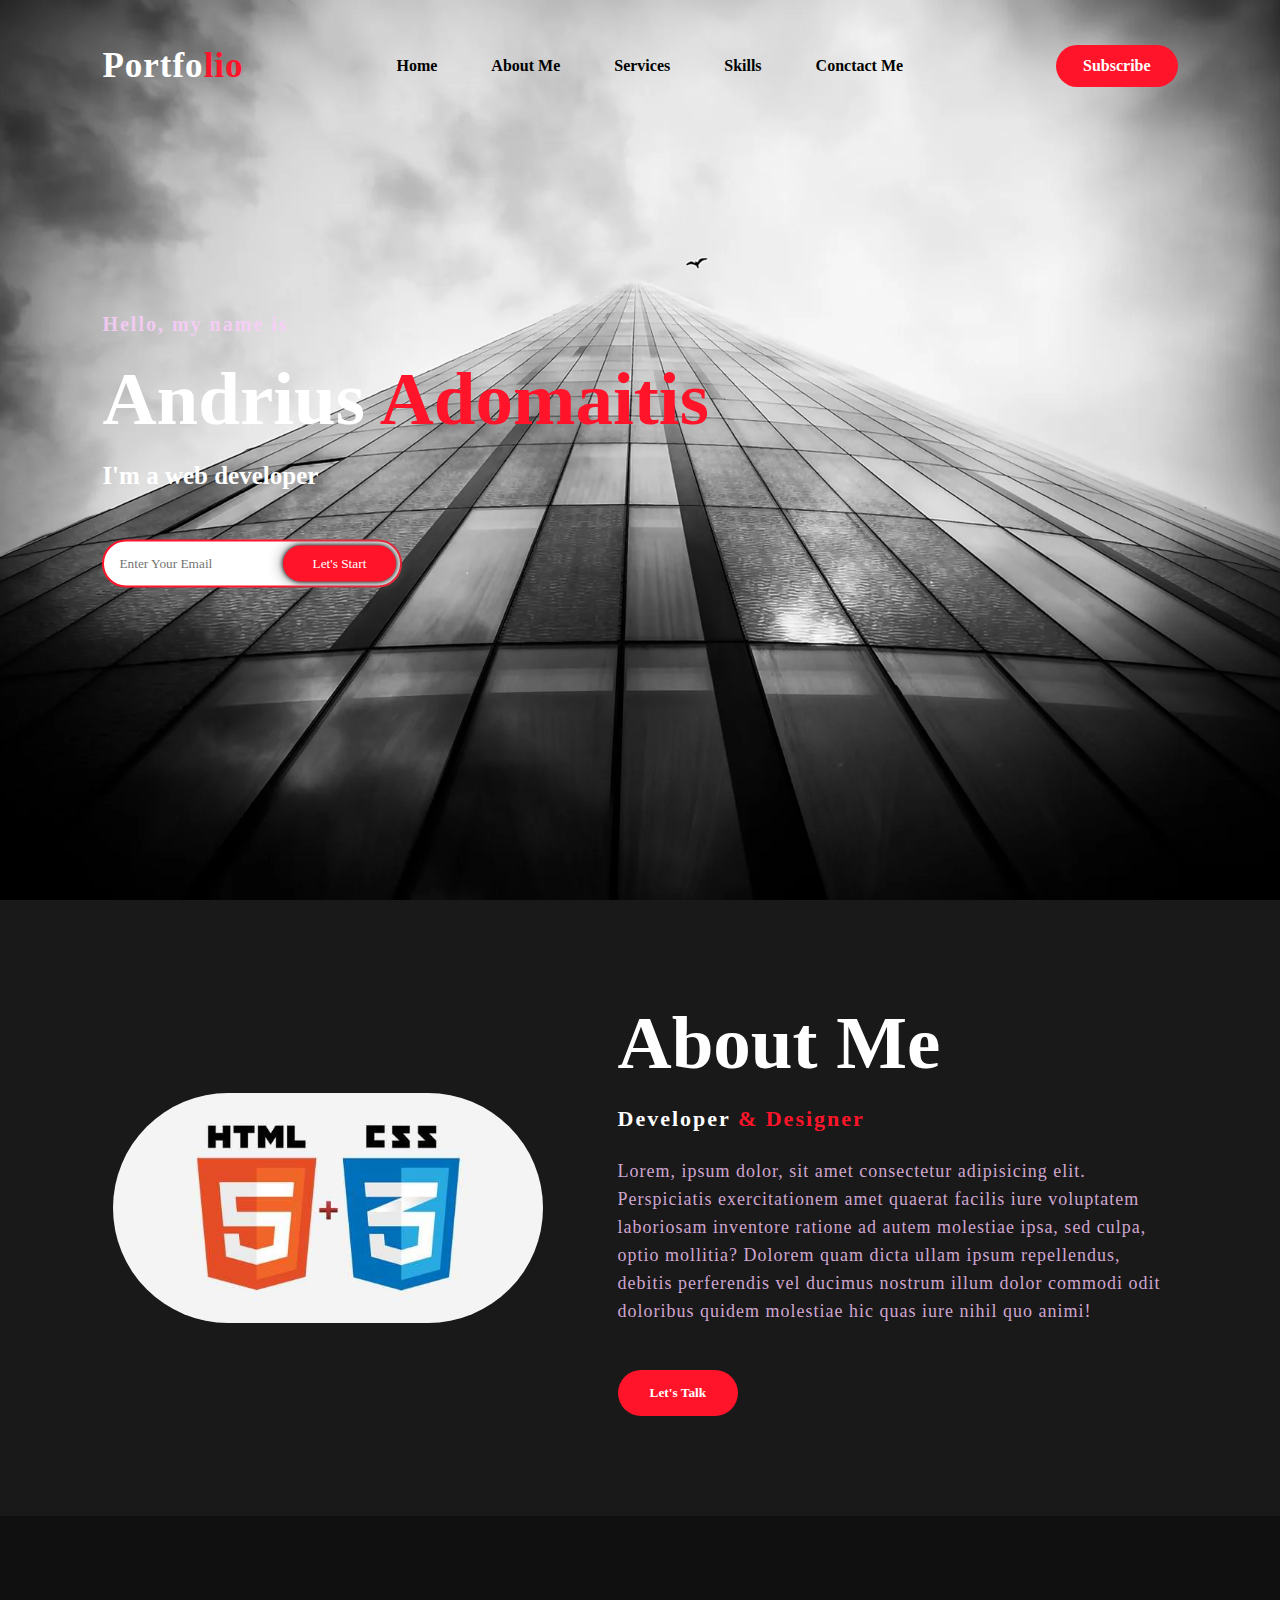
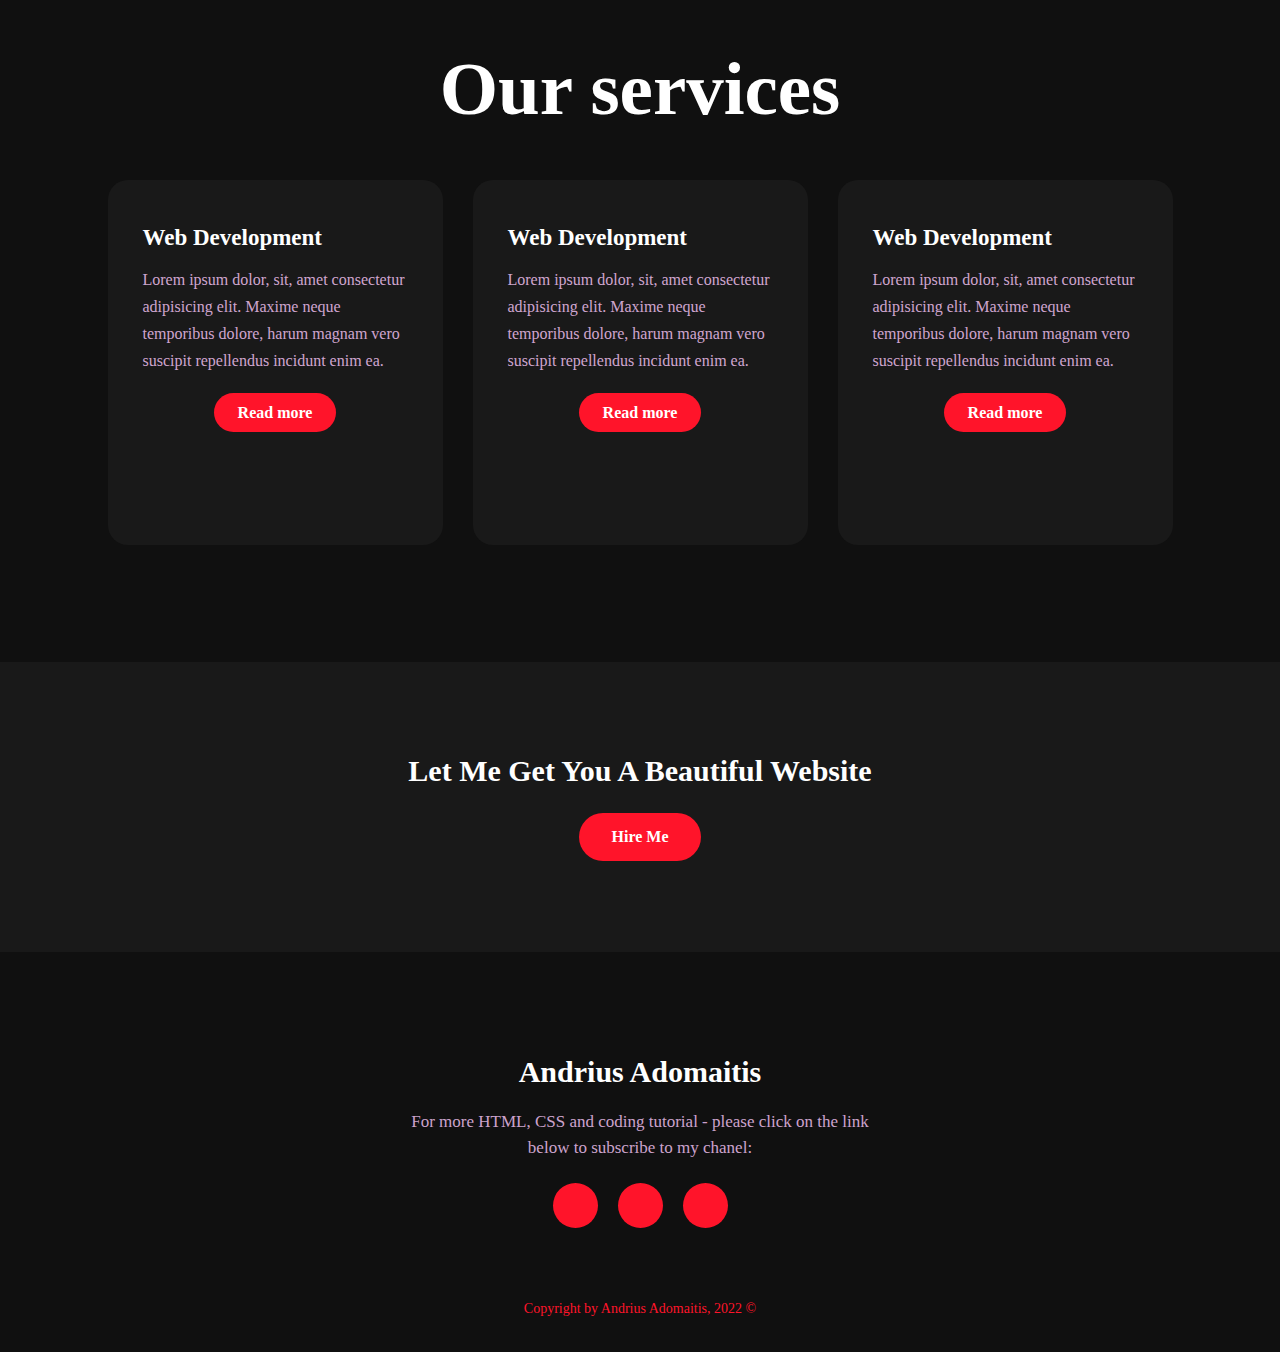
<file: index.html>
<!DOCTYPE html>
<html lang="en">
<head>
	<meta charset="UTF-8">
	<meta name="viewport" content="width=device-width, initial-scale=1.0">
	<title>Portfolio website</title>
	<link rel="stylesheet" type="text/CSS" href="projektas.css">
	<link rel="stylesheet" href="https://cdnjs.cloudflare.com/ajax/libs/font-awesome/6.1.2/css/all.min.css" integrity="sha512-1sCRPdkRXhBV2PBLUdRb4tMg1w2YPf37qatUFeS7zlBy7jJI8Lf4VHwWfZZfpXtYSLy85pkm9GaYVYMfw5BC1A==" crossorigin="anonymous" referrerpolicy="no-referrer" />
</head>
<body>
	<!-- Hero section start -->
	<div class="Hero">
		<nav>
			<h2 class="Logo">Portfo<span>lio</span></h2>
			<ul>
				<li><a href="#">Home</a></li>
				<li><a href="#">About me</a></li>
				<li><a href="#">Services</a></li>
				<li><a href="#">Skills</a></li>
				<li><a href="#">Conctact me</a></li>
			</ul>
			<a href="#" class="btn">Subscribe</a>
		</nav>
		<div class="Content">
		<h4>Hello, my name is</h4>
		<h1>Andrius <span>Adomaitis</span></h1>
		<h3>I'm a web developer</h3>
			<div class="newsletter">
				<form>
					<input type="email" name="email" id="mail" placeholder="Enter Your Email">
					<input type="submit" name="submit" value="Let's Start">
				</form>
			</div>
		</div>
	</div>
	<section class="about">
		<div class="main">
			<img src="img/html.jpg" alt="">
			<div class="about-text">
				<h2>About me</h2>
				<h5>Developer <span>& Designer</span></h5>
				<p>Lorem, ipsum dolor, sit amet consectetur adipisicing elit. Perspiciatis exercitationem amet quaerat facilis iure voluptatem laboriosam inventore ratione ad autem molestiae ipsa, sed culpa, optio mollitia? Dolorem quam dicta ullam ipsum repellendus, debitis perferendis vel ducimus nostrum illum dolor commodi odit doloribus quidem molestiae hic quas iure nihil quo animi!</p>
				<button type="button">Let's Talk</button>
				
			</div>
		</div>
	</section>

	<!-- service section start -->
	<div class="service">
		<div class="title">
			<h2>Our services</h2>	
		</div>
		<div class="box">
			<div class="card">
				<i class="fa-solid fa-bars"></i>
				<h5>Web Development</h5>
				<div class="pra">
					<p>Lorem ipsum dolor, sit, amet consectetur adipisicing elit. Maxime neque temporibus dolore, harum magnam vero suscipit repellendus incidunt enim ea.</p>
				
					<p style="text-align: center">
						<a href="#" class="button">Read more</a>
					</p>
				</div>
			</div>

			<div class="card">
				<i class="fa-regular fa-user"></i>
				<h5>Web Development</h5>
				<div class="pra">
					<p>Lorem ipsum dolor, sit, amet consectetur adipisicing elit. Maxime neque temporibus dolore, harum magnam vero suscipit repellendus incidunt enim ea.</p>
				
					<p style="text-align: center">
						<a href="#" class="button">Read more</a>
					</p>
				</div>
			</div>

			<div class="card">
				<i class="fa-regular fa-bell"></i>
				<h5>Web Development</h5>
				<div class="pra">
					<p>Lorem ipsum dolor, sit, amet consectetur adipisicing elit. Maxime neque temporibus dolore, harum magnam vero suscipit repellendus incidunt enim ea.</p>
				
					<p style="text-align: center">
						<a href="#" class="button">Read more</a>
					</p>
				</div>
			</div>
		</div>
	</div>

	<!-- Contact me -->
	<div class="contact-me">
		<p>Let Me Get You A Beautiful Website</p>
		<a href="#" class="button-two">Hire Me</a>
	</div>
	<!-- Footer start -->
	<footer>
		<p>Andrius Adomaitis</p>
		<p>For more HTML, CSS and coding tutorial - please click on the link below to subscribe to my chanel:</p>
		<div class="social">
			<a href="#"><i class="fa-brands fa-facebook-f"></i></a>
			<a href="#"><i class="fa-brands fa-instagram"></i></a>
			<a href="#"><i class="fa-brands fa-youtube"></i></a>
		</div>
		<p class="end">Copyright by Andrius Adomaitis, 2022 &copy</p>
	</footer>
</body>
</html>
</file>
<file: projektas.css>
*{
	padding: 0;
	margin: 0;
	font-family: "Times New Roman", Times, serif;
	box-sizing: border-box;
}
.Hero {
	height: 100vh;
	width: 100%;
	background-image: url(img/background.jpg);
	background-size: cover;
	background-position: center;
}
nav {
	display: flex;
	align-items: center;
	justify-content: space-between;
	padding-top: 45px;
	padding-left: 8%;
	padding-right: 8%;
}
.Logo {
	color: white;
	font-size: 35px;
	letter-spacing: 1px;
	cursor: pointer;
}
span {
	color:#FF142A;
}
nav ul li {
	list-style-type: none;
	display: inline-block;
	padding: 10px 25px;
}
nav ul li a {
	color: black;
	text-decoration: none;
	font-weight: bold;
	text-transform: capitalize;
}
nav ul li a:hover {
	color:#FF142A;
	transition: .4s;
}
.btn {
	background-color: #FF142A;
	color: white;
	text-decoration: none;
	border: 2px solid transparent;
	font-weight: bold;
	padding: 10px 25px;
	border-radius: 30px;
	transition: transform .4s;
}
.btn:hover {
	transform: scale(1.2);
}
.Content {
	position: absolute;
	top: 50%;
	left: 8%;
	transform: translateY(-50%);
}
h1 {
	color:white;
	margin:20px 0px 20px;
	font-size: 75px;
}
h3 {
	color:white;
	font-size: 25px;
	margin-bottom: 50px;
}
h4 {
	color: #fcfc;
	letter-spacing: 2px;
	font-size: 20px;
}
.newsletter form {
	width: 300px;
	max-width: 100%;
	position: relative;
}
.newsletter form input:first-child {
	display:inline-block;
	width: 100%;
	padding: 14px 130px 14px 15px;
	border: 2px solid #FF142A;
	outline: none;
	border-radius: 30px;
}
.newsletter form input:last-child {
	position: absolute;
	display: inline-block;
	outline: none;
	border: none;
	padding: 10px 30px;
	border-radius:30px;
	background-color: #FF142A;
	color: white;
	box-shadow: 0px 0px 5px #000, 0px 0px 15px #858585;
	top: 6px;
	right: 6px;
	}
.newsletter form input:last-child:hover{
	transform: scale(1.2);
	cursor: pointer;
}
	.about {
		width: 100%;
		padding: 100px 0px;
		background-color: #191919;
	}
	.about img {
		height: auto;
		width: 430px;
		border-radius: 300px;
	}
	.about-text {
		width: 550px;
	}
	.main {
		width: 1130px;
		max-width: 95%;
		margin: 0 auto;
		display: flex;
		align-items: center;
		justify-content: space-around;
	}
	.about-text h2 {
		color: white;
		font-size: 75px;
		text-transform: capitalize;
		margin-bottom: 20px;
	}
	.about-text h5 {
		color: white;
		letter-spacing: 2px;
		font-size: 22px;
		margin-bottom: 25px;
		text-transform: capitalize;
	}
	.about-text p {
		color: #fcfc;
		letter-spacing: 1px;
		line-height: 28px;
		font-size: 18px;
		margin-bottom: 45px;
	}
	button{
		background-color: #FF142A;
		color: white;
		text-decoration: none;
		border: 2px solid transparent;
		font-weight: bold;
		padding: 13px 30px;
		border-radius: 30px;
		transition: .4s;
	}
	button:hover{
		background-color: transparent;
		border: 2px solid #FF142A;
		cursor: pointer;
	}

.service{
	background-color: #101010;
	width: 100%;
	padding: 100px 0px;
}
.title h2{
	color: white;
	font-size: 75px;
	width: 1130px;
	margin: 30px auto;
	text-align: center;
}
.box{
	display: flex;
	justify-content: center;
	align-items: center;
	min-height: 400px;
}
.card{
	height: 365px;
	width: 335px;
	padding:20px 35px;
	background: #191919;
	border-radius: 20px;
	margin: 15px;
	position: relative;
	overflow: hidden;
}
.card i{
	font-size: 50px;
	display: block;
	text-align: center;
	margin: 25px 0px;
	color: #FF142A;
}
h5{
	color: white;
	font-size: 23px;
	margin-bottom: 15px;
}
.pra p{
	color: #fcfc;
	font-size: 16px;
	line-height: 27px;
	margin-bottom: 25px;
}
.card .button{
	background-color: #FF142A;
	color: white;
	text-decoration: none;
	border: 2px solid transparent;
	font-weight: bold;
	padding: 9px 22px;
	border-radius: 30px;
	transition: .4s;
}
.card .button:hover{
	background-color: transparent;
	border: 2px solid #FF142A;
	cursor: pointer;	
}
.contact-me{
	width: 100%;
	height: 290px;
	background: #191919;
	display: flex;
	align-items: center;
	flex-direction: column;
	justify-content: center;
}
.contact-me p{
	color: white;
	font-size: 30px;
	font-weight: bold;
	margin-bottom: 25px;
}
.contact-me .button-two{
	background-color: #FF142A;
	color: white;
	text-decoration: none;
	border: 2px solid transparent;
	font-weight: bold;
	padding: 13px 30px;
	border-radius: 30px;
	transition: .4s;	
}
.contact-me .button-two:hover{
	background-color: transparent;
	border: 2px solid #FF142A;
	cursor: pointer;
}
footer{
	width: 100%;
	height: 400px;
	background: #101010;
	display: flex;
	flex-direction: column;
	align-items: center;
	justify-content: center;
	position: relative;
}
footer p:nth-child(1){
	font-size:30px;
	color: white;
	margin-bottom: 20px;
	font-weight: bold;
}
footer p:nth-child(2){
	color: #fcfc;
	font-size: 17px;
	width: 500px;
	text-align: center;
	line-height: 26px;
}
.social{
	display: flex;
}
.social a{
	width: 45px;
	height: 45px;
	display: flex;
	align-items: center;
	justify-content: center;
	background: #FF142A;
	border-radius: 50%;
	margin:22px 10px;
	color: white;
	text-decoration: none;
	font-size: 20px;
}
.social a:hover{
	transform: scale(1.3);
	transition: .3s;
}
.end{
	position: absolute;
	color: #FF142A;
	bottom: 35px;
	font-size: 14px;
}
</file>
